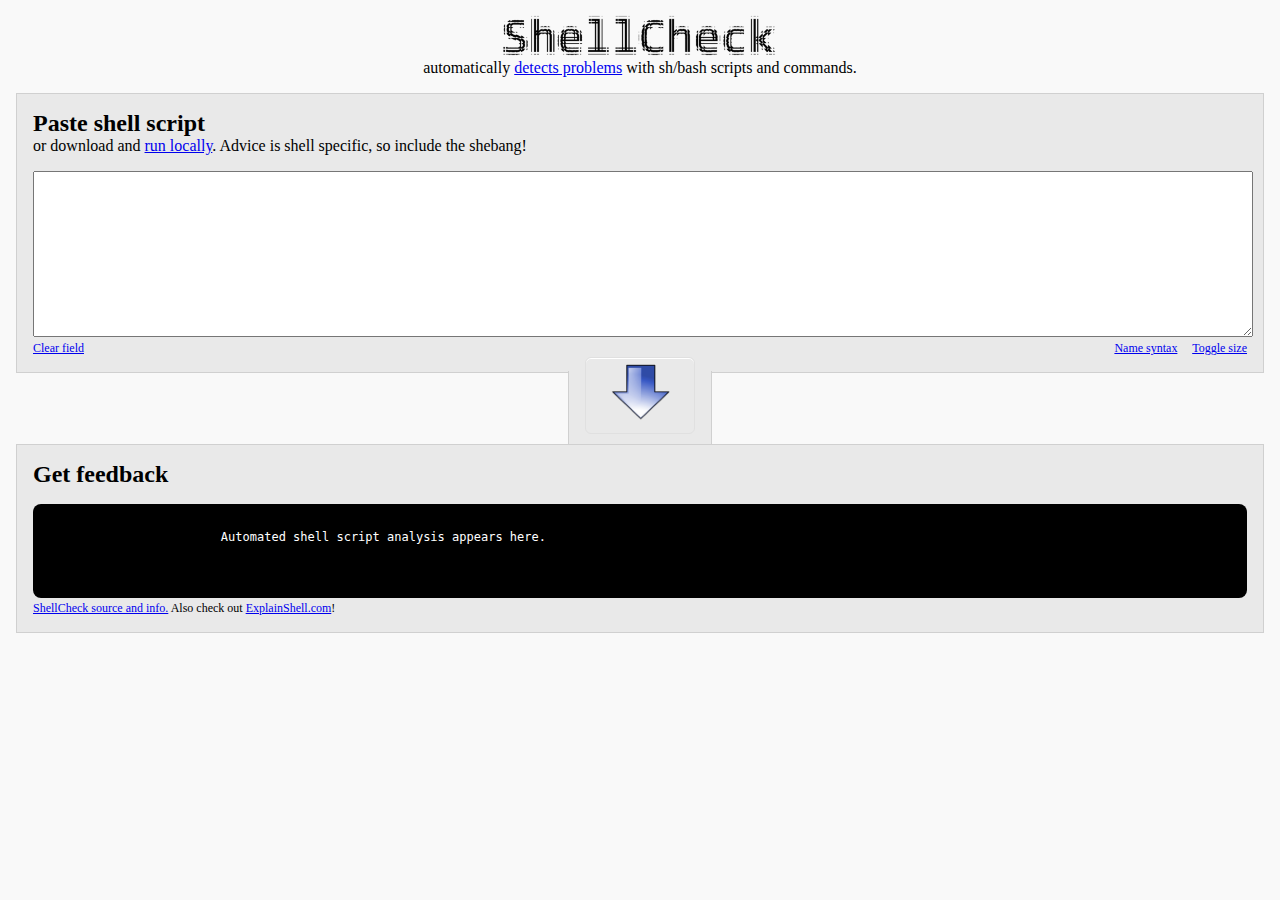
<file: index.html>
<!DOCTYPE html>
<!--
*  This html file, the ShellCheck.net Web UI front page HTML,
*  is free of known copyright restriction. The author,
*  Vidar Holen, waives any copyright claims to it.
*
*  This statement does not apply to the external dependencies
*  of this file, like javascript, stylesheets and images.
-->

<html>
<head>
  <title>ShellCheck &ndash; Shell script analyzer</title>
  <meta http-equiv="X-UA-Compatible" content="IE=10" />
  <meta name="description" content="ShellCheck is a free, online and offline tool that detects problems and suggests improvements to shell scripts." />
  <meta name="apple-mobile-web-app-title" content="ShellCheck" />
  <link href="data/sunburst.css" type="text/css" rel="stylesheet">
  <script type="text/javascript" src="data/prettify.js"> </script>
  <script type="text/javascript" src="data/jquery.js"> </script>
  <script type="text/javascript" src="data/shellcheck.js"> </script>

<pre id="sample" style="display: none">
#!/bin/sh
## Example of a broken script. Hit the Down Arrow button to ShellCheck it!
for f in $(ls *.m3u)
do
  grep -qi hq.*mp3 $f \
    && echo -e 'Playlist $f contains a HQ file in mp3 format'
done
</pre>
<script>

var lastThing;

  $(document).ready(function() {
    addTextHint(document.getElementById("code"), $("#sample").text());
    lastThing=$("#code").val();

    var mod = function() {
      var now = $("#code").val();
      if (lastThing !== now && now !== "") {
        lastThing = now;
        if($("#status").attr("src") !== "data/spinner.gif") {
          $("#status").attr("src", "data/spinner.gif");
        }
        runAfterDelay(1, 2000, function() {
          transfer('#code', '#console');
          $("#status").attr("src", "data/down.png");
        });
      }
    };
    delaymod = function() { setTimeout(mod, 100); }

    $("#code").change(delaymod).keyup(delaymod).bind('paste', delaymod);

  });


  function toggleSize() {
    if ($("#code").hasClass("small")) {
      $("#code").removeClass("small").addClass("large");
    } else {
      $("#code").removeClass("large").addClass("small");
    }
  }
</script>
  <style type="text/css">
    body {
/*      background-color: #e4e4e4;  */
      background-color: #f9f9f9;
      height: 100%;
      padding: 0em;
      margin: 0em;
    }
    html {
      height: 100%;
      padding: 0em;
      margin: 0em;
    }

    .all {
      height: 100%;
      padding: 0em;
      margin: 0em;
      overflow: auto;
    }

    .box {
      text-align: left;
      background-color: #e9e9e9;
      border: 1px solid #d0d0d0;
      padding: 1em;
      margin: 16px;
    }

    .imgbutton {
      margin-top: -2em;
      margin-bottom: -2em;
    }

    .header {
      margin-bottom: 1em;
    }

    .rest {
    }

    .tip {
      display: inline-block;
      font-size: 75%;
    }

    .input {
      width: 100%;
    }
    .aligner {
      text-align: center;
      padding: 0em;
      margin: 0em;
    }
    .helptext { color: #FFF; }
    #console {
      margin: 0em;
      width: 100%;
      padding-top: 1em;
      padding-bottom: 1em;
      font-family: Monospace, Courier;
      background-color: black;
      font-size: 75%;
      color: #dddddd;
      min-height: 4em;
    }
    div.middle {
      display: inline-block;
      border-top: 0px;
      border-bottom: 0px;
      margin: -18px;
      z-order: 1000;
    }
    h2 {
      margin: 0em;
    }
    .ghosted {
      color: #A0A0A0;
    }

    .small {
      height: 12em;
    }
    .large {
      height: 40em;
    }
    #feedbacklink {
      color: #EEF;
    }

    .comment {
      background-color: #000;
      margin-left: 4px;
      margin-right: 4px;
      padding: 4px 8px 4px 8px;
      border: solid 1px white;
      font-weight: bold;
      border-radius: 3px;
      display: inline-block;
    }
    .msiehack { color: #000; }
    .errorc { color: #F00; }
    .warningc { color: #FA0; }
    .infoc { color: #EF0; }
    .stylec { color: #0F0; }
    .linenumber { color: #AAA; }
    .helptext { color: #FFF; }
    .summary { font-size: 125%; font-weight: bold; color: #FFF; text-align: right; margin-right: 1em; }
  </style>
</head>

<body>
  <div class="all">
    <div class="aligner">
      <img src="data/header.png" style="width: 300px; margin-bottom: -1em;" title="ShellCheck by Vidar Holen" alt="ShellCheck" /><br />
      automatically <a href="about.html">detects problems</a> with sh/bash scripts and commands.
    </div>
    <div class="aligner">
      <div class="box">
        <div class="header">
          <h2>Paste shell script</h2>
          or download and <a href="about.html">run locally</a>. Advice is shell specific, so include the shebang!
        </div>

        <div class="rest">
		  <textarea class="input small" id="code">
		  </textarea>
        </div>

        <div style="clear: both"></div>
        <div class="tip" style="float: left">
          <a href="#" onclick="$('#code').val('')">Clear field</a>
        </div>
        <div class="tip" style="float: right">
          <a href="#" onclick="identify('#code', '#console');">Name syntax</a> &nbsp;&nbsp;&nbsp;
          <a href="#" onclick="toggleSize()">Toggle size</a>
        </div>
        <div style="clear: both"></div>
      </div>
    </div>
    <div class="aligner">
      <div class="box middle">
        <a href="#" onclick="javascript: transfer('#code', '#console')" class="buttoncrap imgbutton">
          <img id="status" src="data/down.png" alt="Submit" title="Click to update" style="width: 4em; border: 0px;" />
        </a>
      </div>
    </div>

    <div class="aligner">
      <div class="box">
        <div class="header">
          <h2>Get feedback</h2>
        </div>
        <div class="rest">
          <pre class="prettyprint" id="console">
			<span class="helptext">
			  Automated shell script analysis appears here.  <br />
			</span>
		  </pre>
        </div>
        <span style="font-size: 75%">
          <a href="about.html">ShellCheck source and info.</a>
          Also check out <a href="http://explainshell.com/">ExplainShell.com</a>!
        </span>
      </div>
    </div>
  </div>
</body>

<style type="text/css">
.buttoncrap {
  -moz-box-shadow:inset 0px 1px 0px 0px #ffffff;
  -webkit-box-shadow:inset 0px 1px 0px 0px #ffffff;
  box-shadow:inset 0px 1px 0px 0px #ffffff;
  -moz-border-radius:6px;
  -webkit-border-radius:6px;
  border-radius:6px;
  border:1px solid #e0e0e0;
  display:inline-block;
  color:#777777;
  font-family:arial;
  font-size:15px;
  font-weight:bold;
  padding:6px 24px;
  text-decoration:none;
  text-shadow:1px 1px 0px #ffffff;
}.buttoncrap:hover {
  background-color:#dfdfdf;
}.buttoncrap:active {
  position:relative;
  top:1px;
}
/* This imageless css button was generated by CSSButtonGenerator.com */
</style>
</html>
</file>
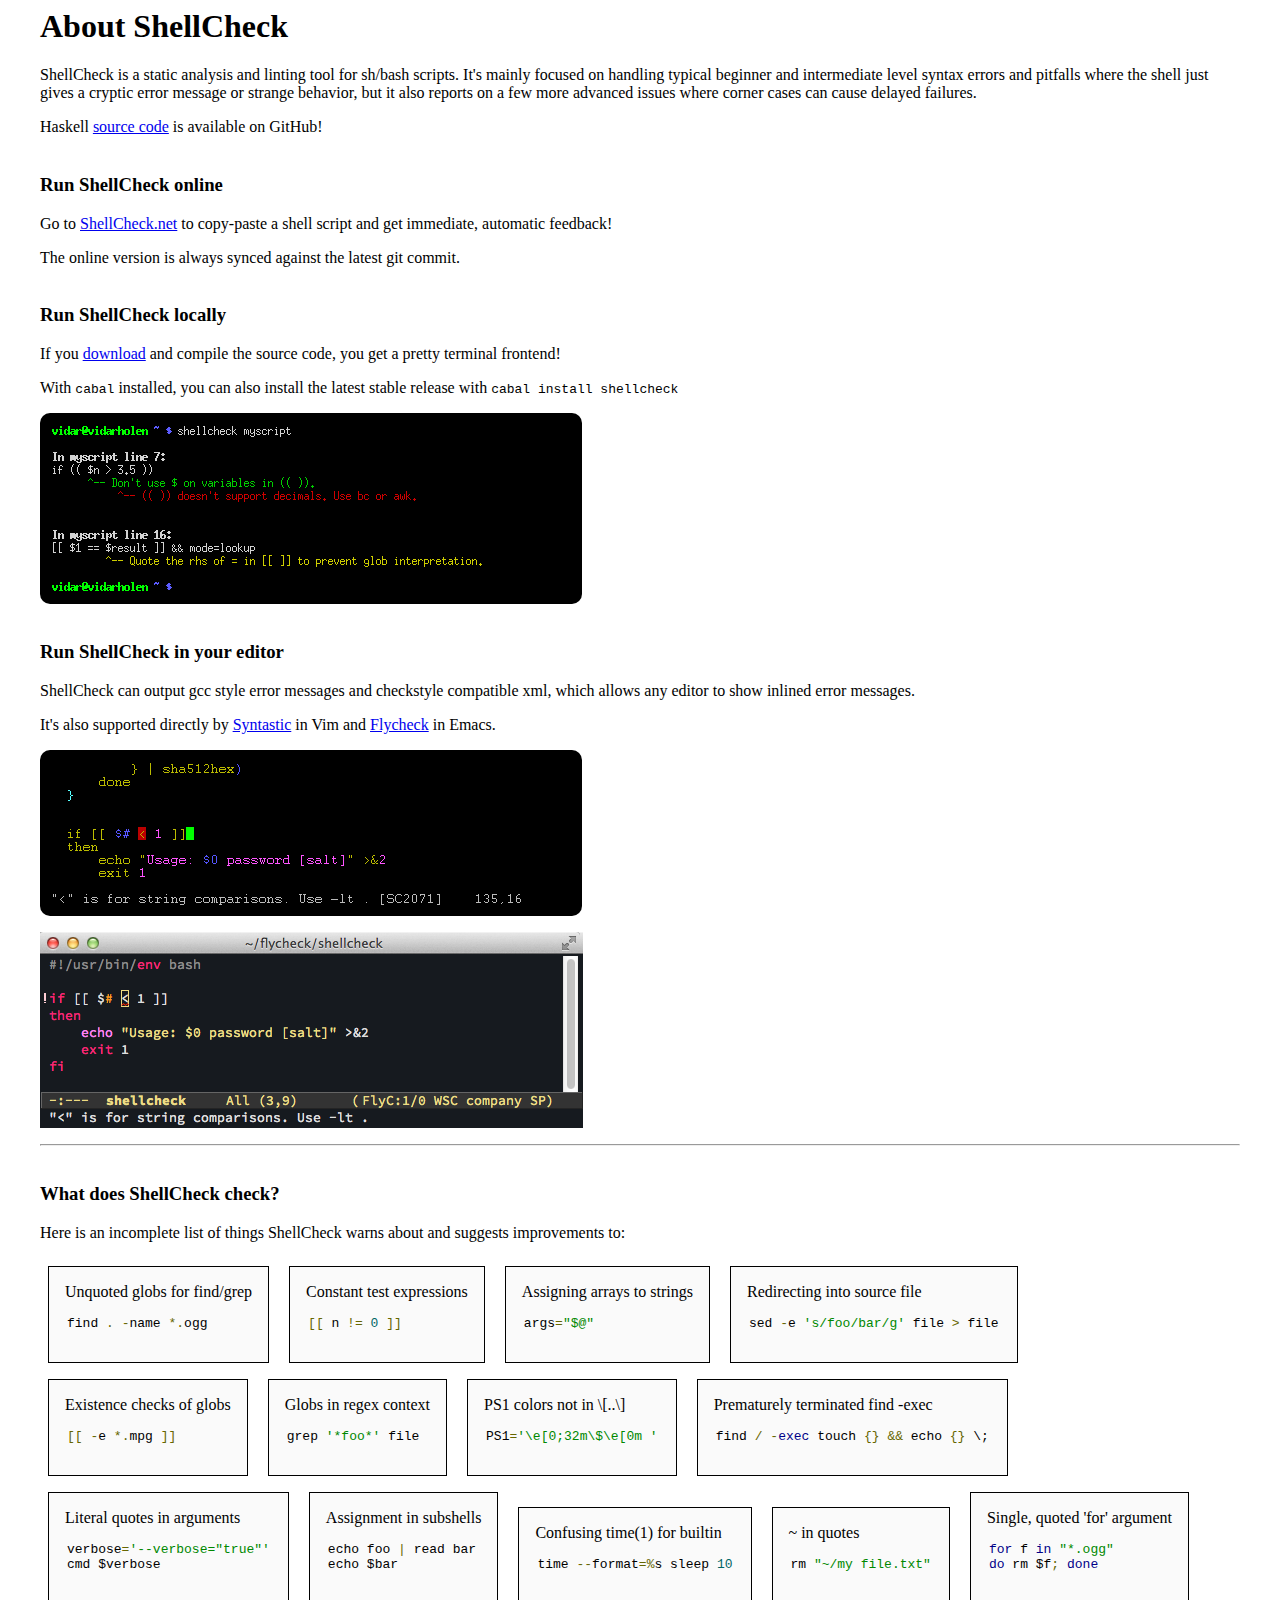
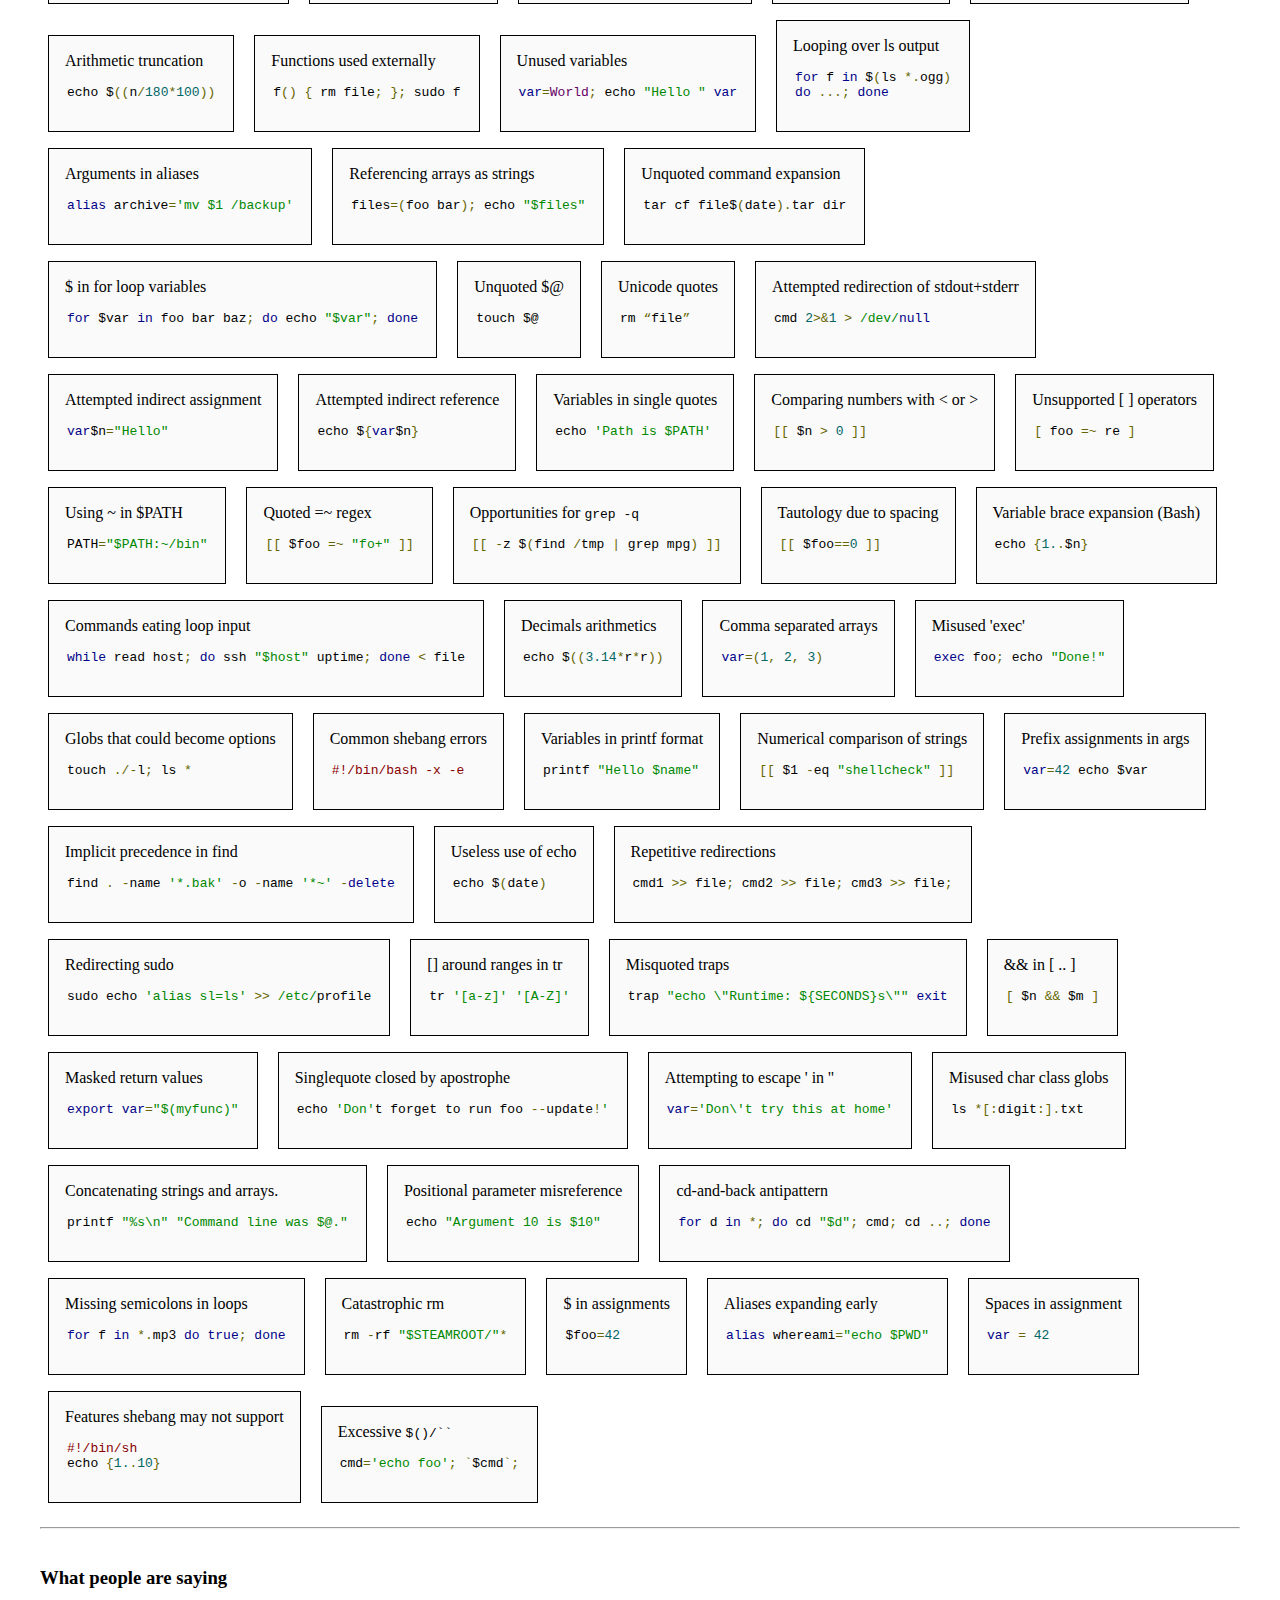
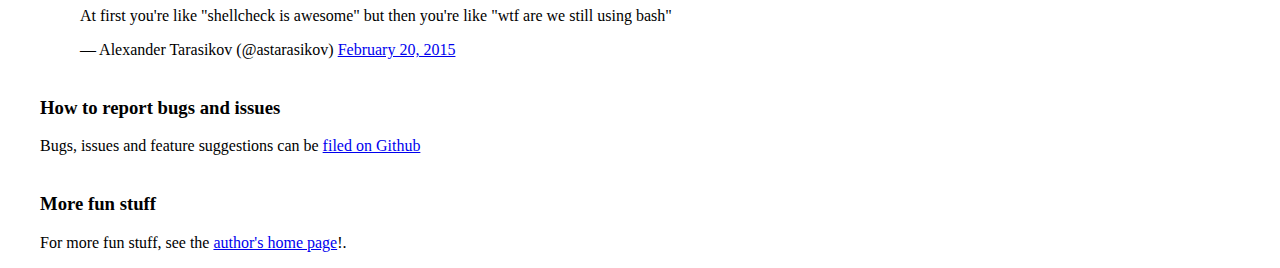
<file: about.html>
<html>
    <head>
        <title>About ShellCheck</title>
        <link href="data/prettify.css" type="text/css" rel="stylesheet" />
        <script type="text/javascript" src="data/prettify.js"></script>
        <script type="text/javascript" src="data/jquery.js"></script>
<style>
.all {
  width: 1200px;
  max-width: 95%;
  padding-left: 2em;
  padding-right: 2em;
}
h3 {
  padding-top: 1em;
}
pre.prettyprint {
  max-width: 40em;
  border: 0px;
}
.demo {
  background: #FAFAFA;
  padding: 1em;
  margin: 0.5em;
  border: solid 1px black;
  display: inline-block;
}
.title {
}
</style>
<script>
  $(document).ready(function() {
      prettyPrint();
  });
</script>
    </head>
    <body>
      <!--
        <img class="logo" src="shellcheck.svg" alt="ShellCheck logo, a looking glass studying a snail's shell" />
        -->
        <div class="all">
        <div class="almostall">
        <h1>About ShellCheck</h1>
        <p>
        ShellCheck is a static analysis and linting tool for sh/bash scripts. It's mainly focused on handling typical beginner and intermediate level syntax errors and pitfalls where the shell just gives a cryptic error message or strange behavior, but it also reports on a few more advanced issues where corner cases can cause delayed failures.
        </p>
        <p>
          Haskell <a href="https://github.com/koalaman/shellcheck">source code</a> is available on GitHub</a>!
        </p>
<h3>Run ShellCheck online</h3>
<p>Go to <a href="/">ShellCheck.net</a> to copy-paste a shell script and get immediate, automatic feedback!</p>
<p>The online version is always synced against the latest git commit.</p>

<h3>Run ShellCheck locally</h3>
<p>If you <a href="https://github.com/koalaman/shellcheck">download</a> and compile the source code, you get a pretty terminal frontend!
</p>
<p>With <code>cabal</code> installed, you can also install the latest stable release with <code>cabal install shellcheck</code></p>
<div style='border-radius: 10px; display: inline-block; padding: 10px; background-color: #000;'>
  <a href="https://github.com/koalaman/shellcheck">
    <img src="data/terminal.png" />
  </a><br />
</div>
<br />

<h3>Run ShellCheck in your editor</h3>
<p>ShellCheck can output gcc style error messages and checkstyle compatible xml, which allows any editor to show inlined error messages. </p>
<p>It's also supported directly by <a href="https://github.com/scrooloose/syntastic">Syntastic</a> in Vim and <a href="https://github.com/flycheck/flycheck">Flycheck</a> in Emacs.</p>
<div style='border-radius: 10px; display: inline-block; padding: 10px; background-color: #000;'>
  <a href="https://github.com/scrooloose/syntastic">
    <img src="data/syntastic.png" />
  </a> <br />
</div>
<p>
  <a href="https://github.com/flycheck/flycheck">
    <img src="data/flycheck.png" />
  </a><br />
</p>

</div>
</p>

<hr />
<h3>What does ShellCheck check?</h3>
<p>Here is an incomplete list of things ShellCheck warns about and suggests improvements to:</p>

<p>
<div class="demo">
<div class="title">Unquoted globs for find/grep</div>
<pre class="prettyprint">
find . -name *.ogg
</pre>
</div>

<div class="demo">
<div class="title">Constant test expressions</div>
<pre class="prettyprint">
[[ n != 0 ]]
</pre>
</div>

<div class="demo">
<div class="title">Assigning arrays to strings</div>
<pre class="prettyprint">
args="$@"
</pre>
</div>

<div class="demo">
<div class="title">Redirecting into source file</div>
<pre class="prettyprint">
sed -e 's/foo/bar/g' file &gt; file
</pre>
</div>

<div class="demo">
<div class="title">Existence checks of globs</div>
<pre class="prettyprint">
[[ -e *.mpg ]]
</pre>
</div>

<div class="demo">
<div class="title">Globs in regex context</div>
<pre class="prettyprint">
grep '*foo*' file
</pre>
</div>

<div class="demo">
<div class="title">PS1 colors not in \[..\]</div>
<pre class="prettyprint">
PS1='\e[0;32m\$\e[0m '
</pre>
</div>

<div class="demo">
<div class="title">Prematurely terminated find -exec</div>
<pre class="prettyprint">
find / -exec touch {} &amp;&amp; echo {} \;
</pre>
</div>

<div class="demo">
<div class="title">Literal quotes in arguments</div>
<pre class="prettyprint">
verbose='--verbose="true"'
cmd $verbose
</pre>
</div>

<div class="demo">
<div class="title">Assignment in subshells</div>
<pre class="prettyprint">
echo foo | read bar
echo $bar
</pre>
</div>

<div class="demo">
<div class="title">Confusing time(1) for builtin</div>
<pre class="prettyprint">
time --format=%s sleep 10
</pre>
</div>

<div class="demo">
<div class="title">~ in quotes</div>
<pre class="prettyprint">
rm "~/my file.txt"
</pre>
</div>

<div class="demo">
<div class="title">Single, quoted 'for' argument</div>
<pre class="prettyprint">
for f in "*.ogg"
do rm $f; done
</pre>
</div>

<div class="demo">
<div class="title">Arithmetic truncation</div>
<pre class="prettyprint">
echo $((n/180*100))
</pre>
</div>

<div class="demo">
<div class="title">Functions used externally</div>
<pre class="prettyprint">
f() { rm file; }; sudo f
</pre>
</div>

<div class="demo">
<div class="title">Unused variables</div>
<pre class="prettyprint">
var=World; echo "Hello " var
</pre>
</div>

<div class="demo">
<div class="title">Looping over ls output</div>
<pre class="prettyprint">
for f in $(ls *.ogg)
do ...; done
</pre>
</div>

<div class="demo">
<div class="title">Arguments in aliases</div>
<pre class="prettyprint">
alias archive='mv $1 /backup'
</pre>
</div>

<div class="demo">
<div class="title">Referencing arrays as strings</div>
<pre class="prettyprint">
files=(foo bar); echo "$files"
</pre>
</div>

<div class="demo">
<div class="title">Unquoted command expansion</div>
<pre class="prettyprint">
tar cf file$(date).tar dir
</pre>
</div>

<div class="demo">
<div class="title">$ in for loop variables</div>
<pre class="prettyprint">
for $var in foo bar baz; do echo "$var"; done
</pre>
</div>

<div class="demo">
<div class="title">Unquoted $@</div>
<pre class="prettyprint">
touch $@
</pre>
</div>

<div class="demo">
<div class="title">Unicode quotes</div>
<pre class="prettyprint">
rm “file”
</pre>
</div>

<div class="demo">
<div class="title">Attempted redirection of stdout+stderr</div>
<pre class="prettyprint">
cmd 2&gt;&amp;1 &gt; /dev/null
</pre>
</div>

<div class="demo">
<div class="title">Attempted indirect assignment</div>
<pre class="prettyprint">
var$n="Hello"
</pre>
</div>

<div class="demo">
<div class="title">Attempted indirect reference</div>
<pre class="prettyprint">
echo ${var$n}
</pre>
</div>

<div class="demo">
<div class="title">Variables in single quotes</div>
<pre class="prettyprint">
echo 'Path is $PATH'
</pre>
</div>

<div class="demo">
<div class="title">Comparing numbers with &lt; or &gt;</div>
<pre class="prettyprint">
[[ $n &gt; 0 ]]
</pre>
</div>

<div class="demo">
<div class="title">Unsupported [ ] operators</div>
<pre class="prettyprint">
[ foo =~ re ]
</pre>
</div>

<div class="demo">
<div class="title">Using ~ in $PATH</div>
<pre class="prettyprint">
PATH="$PATH:~/bin"
</pre>
</div>

<div class="demo">
<div class="title">Quoted =~ regex</div>
<pre class="prettyprint">
[[ $foo =~ "fo+" ]]
</pre>
</div>

<div class="demo">
<div class="title">Opportunities for <code>grep -q</code></div>
<pre class="prettyprint">
[[ -z $(find /tmp | grep mpg) ]]
</pre>
</div>

<div class="demo">
<div class="title">Tautology due to spacing</div>
<pre class="prettyprint">
[[ $foo==0 ]]
</pre>
</div>

<div class="demo">
<div class="title">Variable brace expansion (Bash)</div>
<pre class="prettyprint">
echo {1..$n}
</pre>
</div>

<div class="demo">
<div class="title">Commands eating loop input</div>
<pre class="prettyprint">
while read host; do ssh "$host" uptime; done &lt; file
</pre>
</div>

<div class="demo">
<div class="title">Decimals arithmetics</div>
<pre class="prettyprint">
echo $((3.14*r*r))
</pre>
</div>

<div class="demo">
<div class="title">Comma separated arrays</div>
<pre class="prettyprint">
var=(1, 2, 3)
</pre>
</div>

<div class="demo">
<div class="title">Misused 'exec'</div>
<pre class="prettyprint">
exec foo; echo "Done!"
</pre>
</div>

<div class="demo">
<div class="title">Globs that could become options</div>
<pre class="prettyprint">
touch ./-l; ls *
</pre>
</div>

<div class="demo">
<div class="title">Common shebang errors</div>
<pre class="prettyprint">
#!/bin/bash -x -e
</pre>
</div>

<div class="demo">
<div class="title">Variables in printf format</div>
<pre class="prettyprint">
printf "Hello $name"
</pre>
</div>

<div class="demo">
<div class="title">Numerical comparison of strings</div>
<pre class="prettyprint">
[[ $1 -eq "shellcheck" ]]
</pre>
</div>

<div class="demo">
<div class="title">Prefix assignments in args</div>
<pre class="prettyprint">
var=42 echo $var
</pre>
</div>

<div class="demo">
<div class="title">Implicit precedence in find</div>
<pre class="prettyprint">
find . -name '*.bak' -o -name '*~' -delete
</pre>
</div>

<div class="demo">
<div class="title">Useless use of echo</div>
<pre class="prettyprint">
echo $(date)
</pre>
</div>

<div class="demo">
<div class="title">Repetitive redirections</div>
<pre class="prettyprint">
cmd1 &gt;&gt; file; cmd2 &gt;&gt; file; cmd3 &gt;&gt; file;
</pre>
</div>

<div class="demo">
<div class="title">Redirecting sudo</div>
<pre class="prettyprint">
sudo echo 'alias sl=ls' &gt;&gt; /etc/profile
</pre>
</div>

<div class="demo">
<div class="title">[] around ranges in tr</div>
<pre class="prettyprint">
tr '[a-z]' '[A-Z]'
</pre>
</div>

<div class="demo">
<div class="title">Misquoted traps</div>
<pre class="prettyprint">
trap "echo \"Runtime: ${SECONDS}s\"" exit
</pre>
</div>

<div class="demo">
<div class="title">&amp;&amp; in [ .. ]</div>
<pre class="prettyprint">
[ $n &amp;&amp; $m ]
</pre>
</div>

<div class="demo">
<div class="title">Masked return values</div>
<pre class="prettyprint">
export var="$(myfunc)"
</pre>
</div>

<div class="demo">
<div class="title">Singlequote closed by apostrophe</div>
<pre class="prettyprint">
echo 'Don't forget to run foo --update!'
</pre>
</div>

<div class="demo">
<div class="title">Attempting to escape ' in ''</div>
<pre class="prettyprint">
var='Don\'t try this at home'
</pre>
</div>

<div class="demo">
<div class="title">Misused char class globs</div>
<pre class="prettyprint">
ls *[:digit:].txt
</pre>
</div>

<div class="demo">
<div class="title">Concatenating strings and arrays.</div>
<pre class="prettyprint">
printf "%s\n" "Command line was $@."
</pre>
</div>

<div class="demo">
<div class="title">Positional parameter misreference</div>
<pre class="prettyprint">
echo "Argument 10 is $10"
</pre>
</div>

<div class="demo">
<div class="title">cd-and-back antipattern</div>
<pre class="prettyprint">
for d in *; do cd "$d"; cmd; cd ..; done
</pre>
</div>

<div class="demo">
<div class="title">Missing semicolons in loops</div>
<pre class="prettyprint">
for f in *.mp3 do true; done
</pre>
</div>

<div class="demo">
<div class="title">Catastrophic rm</div>
<pre class="prettyprint">
rm -rf "$STEAMROOT/"*
</pre>
</div>

<div class="demo">
<div class="title">$ in assignments</div>
<pre class="prettyprint">
$foo=42
</pre>
</div>

<div class="demo">
<div class="title">Aliases expanding early</div>
<pre class="prettyprint">
alias whereami="echo $PWD"
</pre>
</div>

<div class="demo">
<div class="title">Spaces in assignment</div>
<pre class="prettyprint">
var = 42
</pre>
</div>

<div class="demo">
<div class="title">Features shebang may not support</div>
<pre class="prettyprint">
#!/bin/sh
echo {1..10}
</pre>
</div>

<div class="demo">
<div class="title">Excessive <code>$()/``</code></div>
<pre class="prettyprint">
cmd='echo foo'; `$cmd`;
</pre>
</div>

</p>

<!-- HTML 2.0 forever! -->
<hr />
<h3>What people are saying</h3>
<blockquote class="twitter-tweet" lang="en"><p>At first you&#39;re like &quot;shellcheck is awesome&quot; but then you&#39;re like &quot;wtf are we still using bash&quot;</p>&mdash; Alexander Tarasikov (@astarasikov) <a href="https://twitter.com/astarasikov/status/568825996532707330">February 20, 2015</a></blockquote>
<script async src="//platform.twitter.com/widgets.js" charset="utf-8"></script>

<h3>How to report bugs and issues</h3>
Bugs, issues and feature suggestions can be <a href="https://github.com/koalaman/shellcheck/issues">filed on Github</a>


<h3>More fun stuff</h3>

      <p>
        For more fun stuff, see the <a href="http://www.vidarholen.net">author's home page</a>!.
      </p>

      </div>
      </div>
    </body>
</html>
</file>
<file: data/sunburst.css>
/* Pretty printing styles. Used with prettify.js. */
/* Vim sunburst theme by David Leibovic */
/* Modified by Vidar Holen */

pre .str, code .str { color: #65B042; } /* string  - green */
pre .kwd, code .kwd { color: #E28964; } /* keyword - dark pink */
pre .com, code .com { color: #AEAEAE; font-style: italic; } /* comment - gray */
pre .typ, code .typ { color: #89bdff; } /* type - light blue */
pre .lit, code .lit { color: #3387CC; } /* literal - blue */
pre .pun, code .pun { color: #fff; } /* punctuation - white */
pre .pln, code .pln { color: #fff; } /* plaintext - white */
pre .tag, code .tag { color: #89bdff; } /* html/xml tag    - light blue */
pre .atn, code .atn { color: #bdb76b; } /* html/xml attribute name  - khaki */
pre .atv, code .atv { color: #65B042; } /* html/xml attribute value - green */
pre .dec, code .dec { color: #3387CC; } /* decimal - blue */

pre.prettyprint, code.prettyprint {
	background-color: #000;
	-moz-border-radius: 8px;
	-webkit-border-radius: 8px;
	-o-border-radius: 8px;
	-ms-border-radius: 8px;
	-khtml-border-radius: 8px;
	border-radius: 8px;
}

pre.prettyprint {
}


/* Specify class=linenums on a pre to get line numbering */
ol.linenums { margin-top: 0; margin-bottom: 0; color: #AEAEAE; } /* IE indents via margin-left */
li.L0,li.L1,li.L2,li.L3,li.L5,li.L6,li.L7,li.L8 { list-style-type: none }
/* Alternate shading for lines */
li.L1,li.L3,li.L5,li.L7,li.L9 { }

@media print {
  pre .str, code .str { color: #060; }
  pre .kwd, code .kwd { color: #006; font-weight: bold; }
  pre .com, code .com { color: #600; font-style: italic; }
  pre .typ, code .typ { color: #404; font-weight: bold; }
  pre .lit, code .lit { color: #044; }
  pre .pun, code .pun { color: #440; }
  pre .pln, code .pln { color: #000; }
  pre .tag, code .tag { color: #006; font-weight: bold; }
  pre .atn, code .atn { color: #404; }
  pre .atv, code .atv { color: #060; }
}
</file>
<file: data/prettify.css>
/* Pretty printing styles. Used with prettify.js. */

/* SPAN elements with the classes below are added by prettyprint. */
.pln { color: #000 }  /* plain text */

@media screen {
  .str { color: #080 }  /* string content */
  .kwd { color: #008 }  /* a keyword */
  .com { color: #800 }  /* a comment */
  .typ { color: #606 }  /* a type name */
  .lit { color: #066 }  /* a literal value */
  /* punctuation, lisp open bracket, lisp close bracket */
  .pun, .opn, .clo { color: #660 }
  .tag { color: #008 }  /* a markup tag name */
  .atn { color: #606 }  /* a markup attribute name */
  .atv { color: #080 }  /* a markup attribute value */
  .dec, .var { color: #606 }  /* a declaration; a variable name */
  .fun { color: red }  /* a function name */
}

/* Use higher contrast and text-weight for printable form. */
@media print, projection {
  .str { color: #060 }
  .kwd { color: #006; font-weight: bold }
  .com { color: #600; font-style: italic }
  .typ { color: #404; font-weight: bold }
  .lit { color: #044 }
  .pun, .opn, .clo { color: #440 }
  .tag { color: #006; font-weight: bold }
  .atn { color: #404 }
  .atv { color: #060 }
}

/* Put a border around prettyprinted code snippets. */
pre.prettyprint { padding: 2px; border: 1px solid #888 }

/* Specify class=linenums on a pre to get line numbering */
ol.linenums { margin-top: 0; margin-bottom: 0 } /* IE indents via margin-left */
li.L0,
li.L1,
li.L2,
li.L3,
li.L5,
li.L6,
li.L7,
li.L8 { list-style-type: none }
/* Alternate shading for lines */
li.L1,
li.L3,
li.L5,
li.L7,
li.L9 { background: #eee }
</file>
